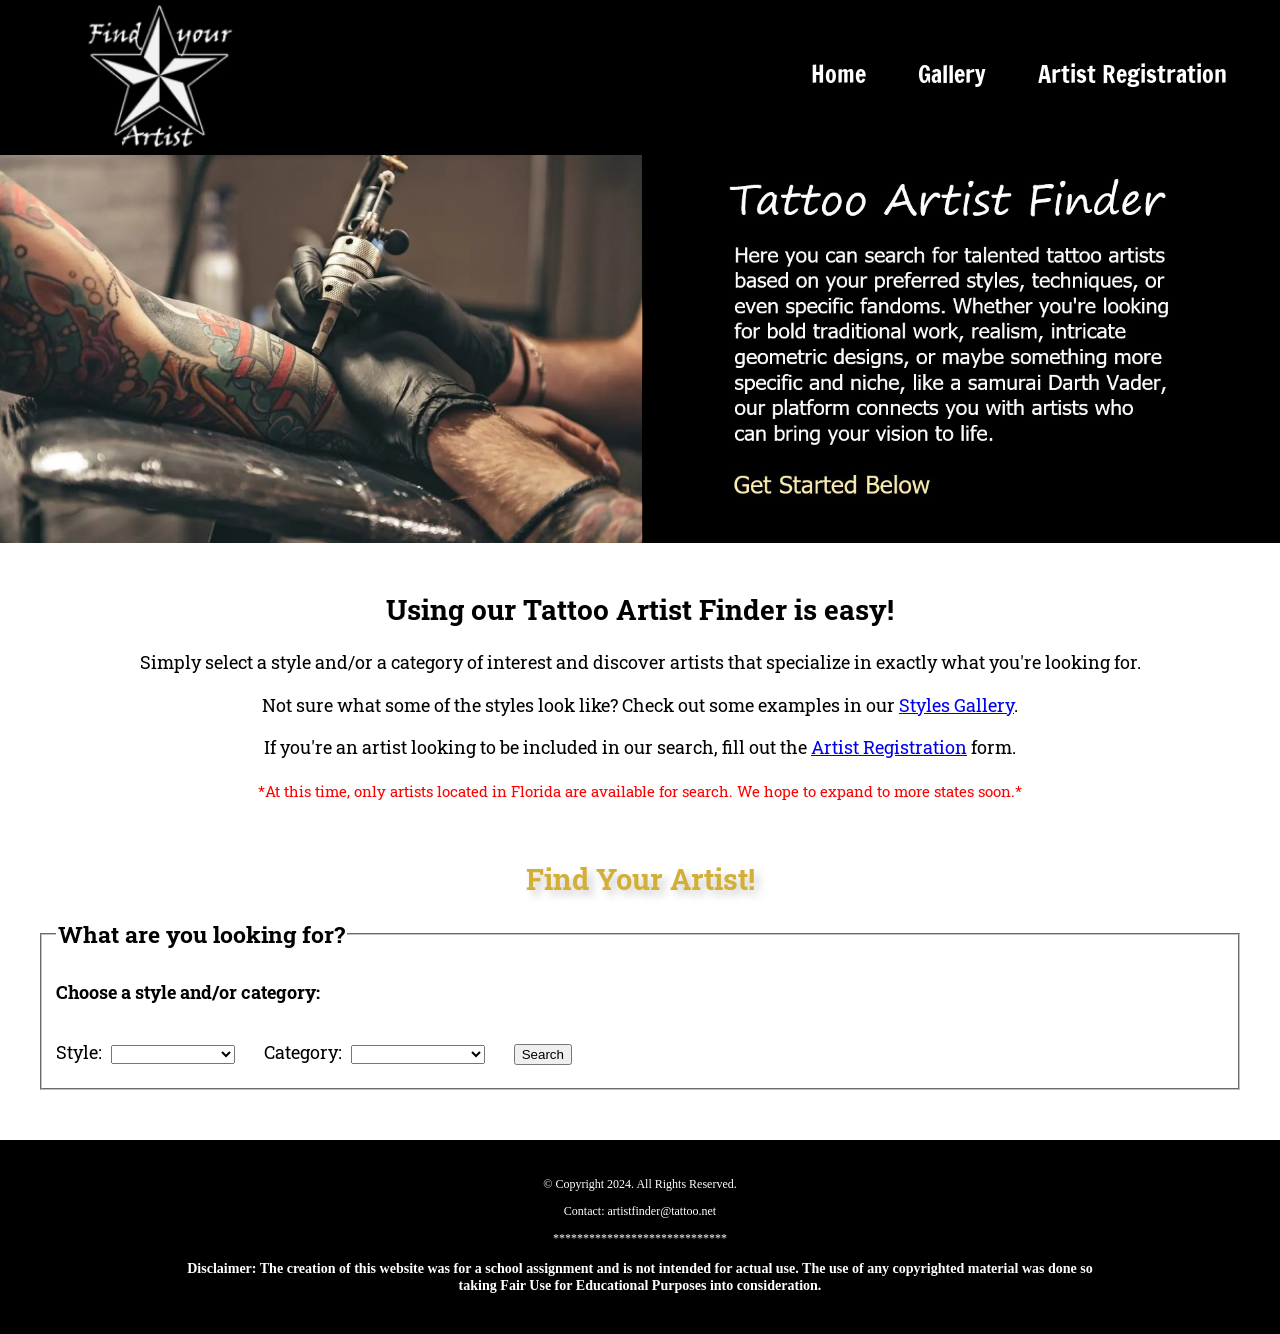
<file: index.html>
<!DOCTYPE html>
<!-- This webpage [Home] was created by: Antonio Keefe -->
<!-- Updated:	11/08/2024 -->

<html lang="en">
<head>
	<title>Find Your Artist | Tattoo Artist Finder</title>
	<meta charset="utf-8">
	<link rel="stylesheet" href="css/styles.css">
	<meta name="viewport" content="width=device-width, initial-scale=1">
	<meta name="description" content="Tattoo Artist Finder is a search platform dedicated to helping customers find the right artist for the right job.">
	<link href="https://fonts.googleapis.com/css2?family=Francois+One&family=Roboto+Slab&display=swap" rel="stylesheet">
	<link rel="shortcut icon" href="images/favicon.ico">
	<link rel="icon" type="image/png" sizes="32x32" href="images/favicon-32.png">
	<link rel="apple-touch-icon" sizes="180x180" href="images/apple-touch-icon.png">
	<link rel="icon" sizes="192x192" href="images/android-chrome-192.png">
</head>
<body>

	<!-- Skip to Content Link -->
	<a class="skip" href="#content">Skip to Content</a>

	<div id="container">
	
		<!-- Mobile Nav -->
		<nav class="mobile-nav">
			<div id="menu-links">
				<a href="index.html">Home</a>
				<a href="gallery.html">Gallery</a>
				<a href="registration.html">Artist Registration</a>
			</div>
			<a class="menu-icon" onclick="hamburger()">
				<div>&#9776;</div>
			</a>
		</nav>

		<!-- Use the header area for the website name or logo -->
		<header id="fya-logo">
			<a href="index.html"><img src="images/fya-logo.png" alt="Find Your Artist logo"></a>
		</header>
		
		<!-- Tablet, Desktop Nav -->
		<nav class="tablet-desktop">
			<ul>
				<li><a href="index.html">Home</a></li>
				<li><a href="gallery.html">Gallery</a></li>
				<li><a href="registration.html">Artist Registration</a></li>
			</ul>
		</nav>
		
		<!-- Hero Image -->
		<div id="hero">
			<img src="images/hero-getting-tat.jpg" alt="someone getting a tattoo">
		</div>
		
		<!-- Use the main area to add the main content of the webpage -->
		<main id="content">
		
			<div id="home" class="mobile">
			
				<h3>Using our Tattoo Artist Finder is easy!</h3>
				<p>Simply select a style and/or a category of interest and discover artists that specialize in exactly what you're looking for.</p>
				<p>Not sure what some of the styles look like? Check out some examples in our <a href="gallery.html">Styles Gallery</a>.</p>
				<p>If you're an artist looking to be included in our search, fill out the <a href="registration.html">Artist Registration</a> form.</p>
				<p><span class="warn">*At this time, only artists located in Florida are available for search. We hope to expand to more states soon.*</span><p>
				
			</div>
		
			<div id="home" class="tablet-desktop">
			
				<h2>Using our Tattoo Artist Finder is easy!</h2>				
				<p>Simply select a style and/or a category of interest and discover artists that specialize in exactly what you're looking for.</p>
				<p>Not sure what some of the styles look like? Check out some examples in our <a href="gallery.html">Styles Gallery</a>.</p>
				<p>If you're an artist looking to be included in our search, fill out the <a href="registration.html">Artist Registration</a> form.</p>
				<p><span class="warn">*At this time, only artists located in Florida are available for search. We hope to expand to more states soon.*</span><p>
								
			</div>
			
			<div id="search-form">
			
				<h3><span class="action">Find Your Artist!</span></h3>
				
				<form class="search-form-grid" onsubmit="searchArtists(); return false;"> <!-- Start Form -->

					<fieldset>
						<legend>What are you looking for?</legend>
						<h4>Choose a style and/or category:</h4>
						<label for="styles">Style:</label>
						<select name="styles" id="styles">
							<option value="blank"></option>
							<option value="Traditional">Traditional</option>
							<option value="Neo-Traditional">Neo-Traditional</option>
							<option value="New School">New School</option>
							<option value="Embroidery">Embroidery</option>
							<option value="Watercolors">Watercolors</option>
							<option value="Murals">Murals</option>
							<option value="3-Dimensional">3-Dimensional</option>
							<option value="Realism/Portraits">Realism/Portraits</option>
							<option value="Biomechanical">Biomechanical</option>
							<option value="Mendala">Mendala</option>							
							<option value="Geometric">Geometric</option>
							<option value="Minimalist">Minimalist</option>
							<option value="Japanese">Japanese</option>
							<option value="Tribal">Tribal</option>
							<option value="Celtic">Celtic</option>
							<option value="Trash Polka">Trash Polka</option>
							<option value="Dotwork">Dotwork</option>
							<option value="Blackwork">Blackwork</option>
						</select>
						
						<label for="category">Category:</label>
						<select name="category" id="category">
							<option value="blank"></option>
							<option value="Disney">Disney</option>
							<option value="Star Wars">Star Wars</option>
							<option value="Marvel/DC">Marvel/DC</option>
							<option value="Harry Potter">Harry Potter</option>
							<option value="Doctor Who">Doctor Who</option>
							<option value="Game of Thrones">Game of Thrones</option>
							<option value="Pokemon">Pokemon</option>
							<option value="Dragon Ball">Dragon Ball</option>
							<option value="Anime/Cartoons">Anime/Cartoons</option>
							<option value="Video Games">Video Games</option>
							<option value="Sci-Fi/Fantasy">Sci-Fi/Fantasy</option>
							<option value="Horror/Gothic">Horror/Gothic</option>
							<option value="Mythology">Mythology</option>							
							<option value="Animals/Nature">Animals/Nature</option>
							<option value="Cityscape/Skylines">Cityscape/Skylines</option>							
							<option value="Military">Military</option>
							<option value="Faith-Based">Faith-Based</option>
							<option value="Pride">Pride</option>
						</select>
						
						<input type="submit" id="search" value="Search" class="search-btn">
					</fieldset>	
																				
				</form>
				
				<div id="results"></div>
				
			</div>
									
		</main>
		
		<!-- Use the footer area to add webpage footer content -->
		<footer>
		
			<div class="copyright">
				<p>&copy; Copyright 2024. All Rights Reserved.</p>
				<p>Contact: <a href="mailto:akeefe@my.polk.edu">artistfinder@tattoo.net</a></p>
				<p>*****************************</p>
				<h3>Disclaimer: The creation of this website was for a school assignment and is not intended for actual use.
					The use of any copyrighted material was done so taking Fair Use for Educational Purposes into consideration.</h3>
			</div>
			
		</footer>
	
	</div>
	
	<script src="scripts/script.js"></script>
	<script src="scripts/searchArtists.js" defer></script>
	
</body>
</html>
</file>
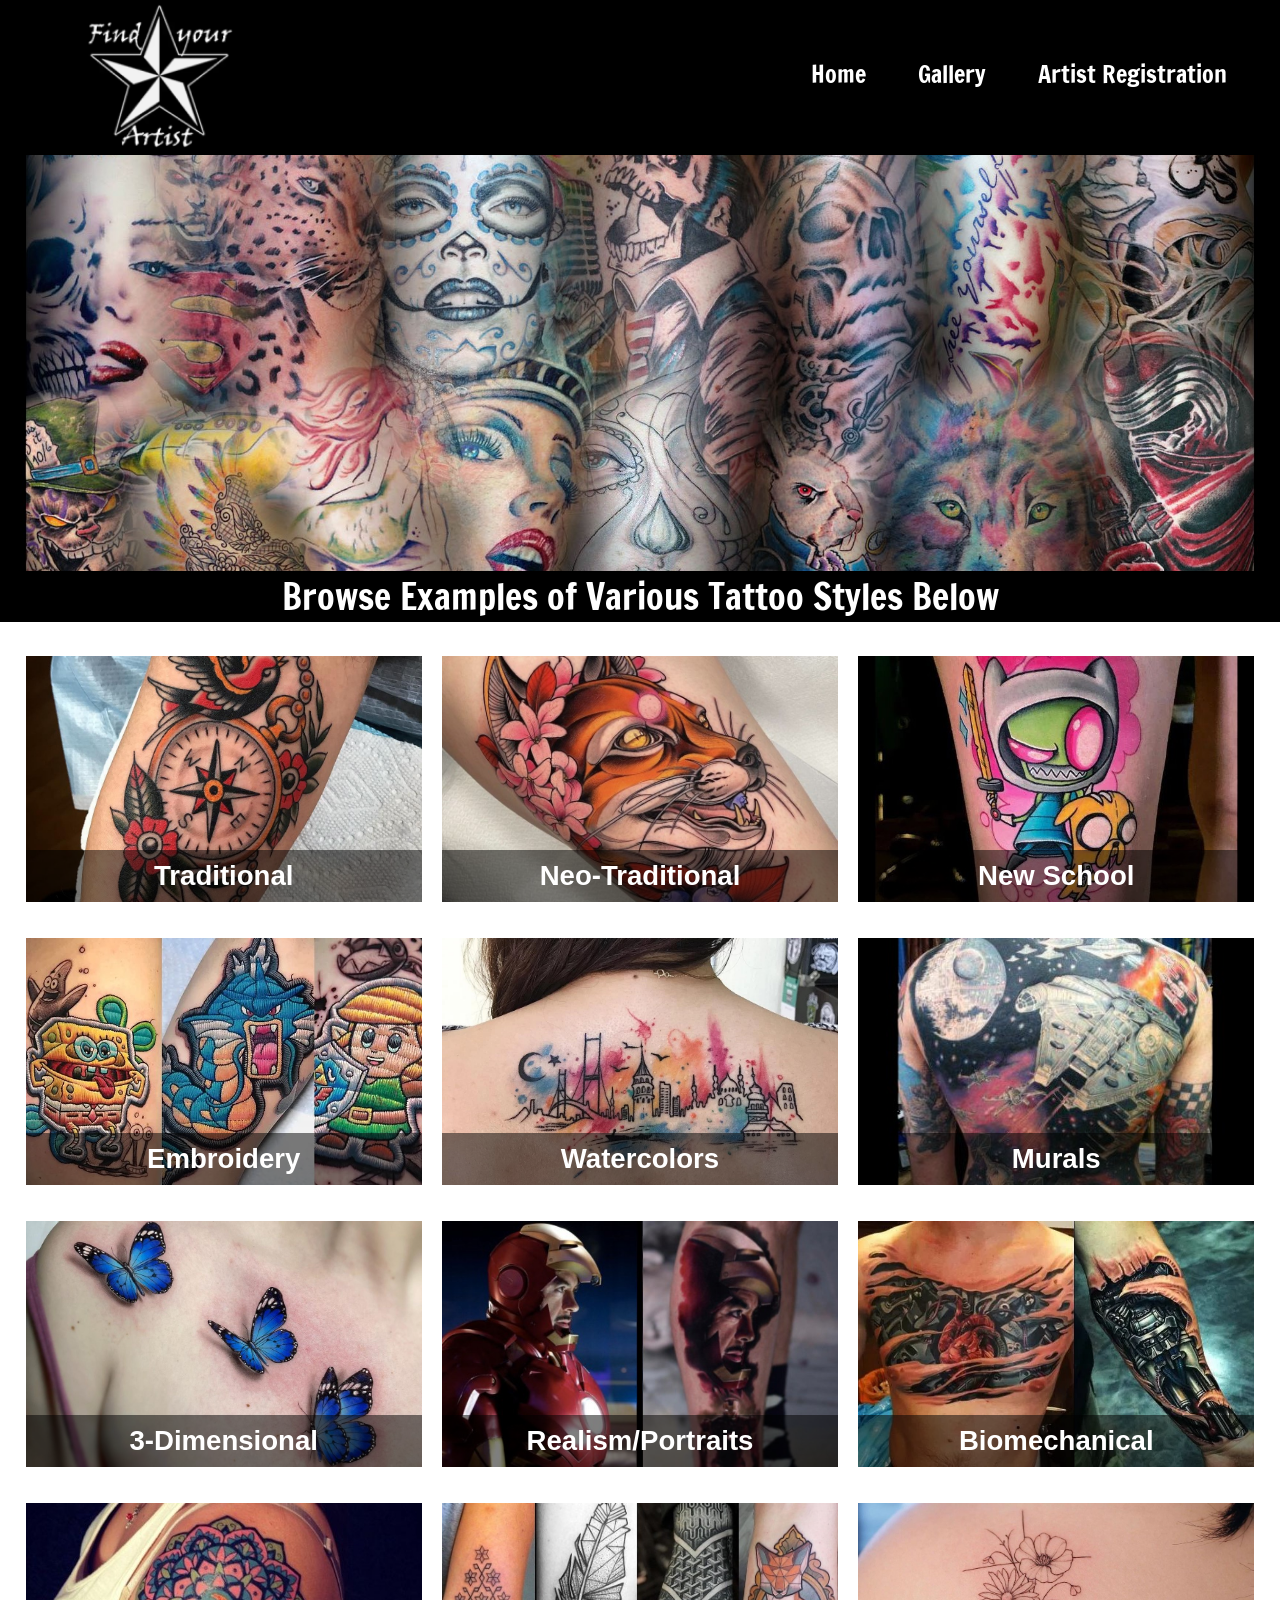
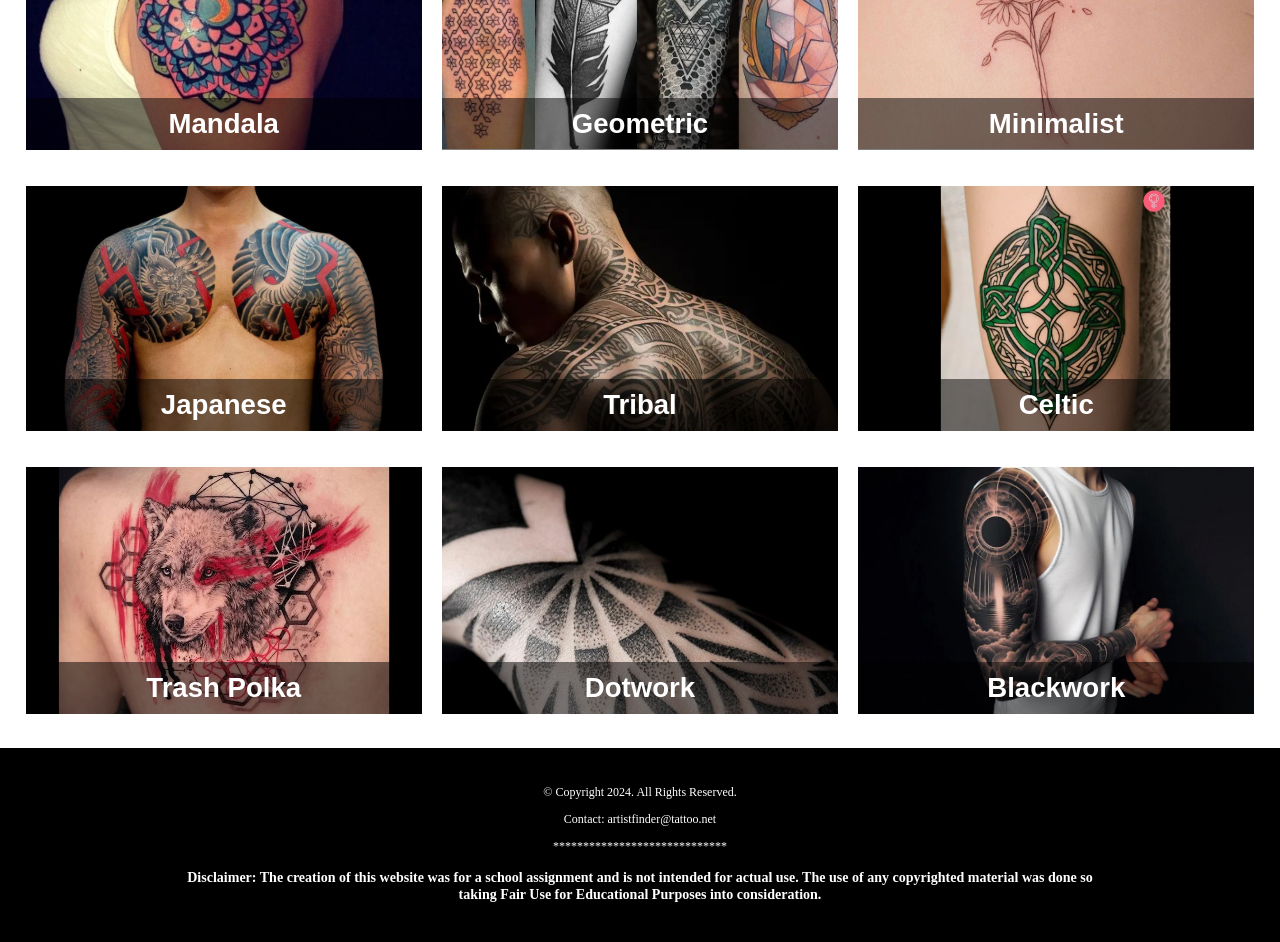
<file: gallery.html>
<!DOCTYPE html>
<!-- This webpage [Gallery] was created by: Antonio Keefe -->
<!-- Updated:	11/08/2024 -->

<html lang="en">
<head>
	<title>Styles Gallery | Tattoo Artist Finder</title>
	<meta charset="utf-8">
	<link rel="stylesheet" href="css/styles.css">
	<meta name="viewport" content="width=device-width, initial-scale=1">
	<meta name="description" content="A gallery showcasing different tattoo styles.">
	<link href="https://fonts.googleapis.com/css2?family=Francois+One&family=Roboto+Slab&display=swap" rel="stylesheet">
	<link rel="shortcut icon" href="images/favicon.ico">
	<link rel="icon" type="image/png" sizes="32x32" href="images/favicon-32.png">
	<link rel="apple-touch-icon" sizes="180x180" href="images/apple-touch-icon.png">
	<link rel="icon" sizes="192x192" href="images/android-chrome-192.png">
</head>
<body>

	<!-- Skip to Content Link -->
	<a class="skip" href="#content">Skip to Content</a>

	<div id="container">
	
		<!-- Mobile Nav -->
		<nav class="mobile-nav">
			<div id="menu-links">
				<a href="index.html">Home</a>
				<a href="gallery.html">Gallery</a>
				<a href="registration.html">Artist Registration</a>
			</div>
			<a class="menu-icon" onclick="hamburger()">
				<div>&#9776;</div>
			</a>
		</nav>

		<!-- Use the header area for the website name or logo -->
		<header id="fya-logo">
			<a href="index.html"><img src="images/fya-logo.png" alt="Find Your Artist logo"></a>
		</header>
		
		<!-- Tablet, Desktop Nav -->
		<nav class="tablet-desktop">
			<ul>
				<li><a href="index.html">Home</a></li>
				<li><a href="gallery.html">Gallery</a></li>
				<li><a href="registration.html">Artist Registration</a></li>
			</ul>
		</nav>
		
		<!-- Styles Hero Image -->
		<div id="hero">
			<img src="images/hero-styles-tat.jpg" alt="collage of various tattoos">
			<div class="hero-text">Browse Examples of Various Tattoo Styles Below</div>
		</div>
		
		<!-- Use the main area to add the main content of the webpage -->		
		<main id="content">
		
			<div class="grid">
			
				<figure class="frame">
					<a href="https://www.google.com/search?q=traditional+style+tattoos&udm=2" target="_blank">
					<img src="images/tat-traditional.jpg" alt="Traditional style tattoo">
					<div class="pic-text">Traditional</div></a>
				</figure>
				
				<figure class="frame"> <!-->
					<a href="https://www.google.com/search?q=neo-traditional+style+tattoos&udm=2" target="_blank">
					<img src="images/tat-neo.jpg" alt="Neo-Traditional style tattoo">
					<div class="pic-text">Neo-Traditional</div></a>
				</figure>
				
				<figure class="frame">
					<a href="https://www.google.com/search?q=new+school+style+tattoos&udm=2" target="_blank">
					<img src="images/tat-new-school.jpg" alt="New School style tattoo">
					<div class="pic-text">New School</div></a>
				</figure>
				
				<figure class="frame">
					<a href="https://www.google.com/search?q=embroidery+style+tattoos&udm=2" target="_blank">
					<img src="images/tat-embroidery.jpg" alt="Embroidery style tattoo">
					<div class="pic-text">Embroidery</div></a>
				</figure>
				
				<figure class="frame">
					<a href="https://www.google.com/search?q=watercolor+style+tattoos&udm=2" target="_blank">
					<img src="images/tat-watercolor.jpg" alt="Watercolor style tattoo">
					<div class="pic-text">Watercolors</div></a>
				</figure>
										
				<figure class="frame">
					<a href="https://www.google.com/search?q=back+mural+tattoo&udm=2" target="_blank">
					<img src="images/tat-mural.jpg" alt="Mural style tattoo">
					<div class="pic-text">Murals</div></a>
				</figure>
							
				<figure class="frame">
					<a href="https://www.google.com/search?q=3-dimensional+tattoos&udm=2" target="_blank">
					<img src="images/tat-3d.jpg" alt="3-D style tattoo">
					<div class="pic-text">3-Dimensional</div></a>
				</figure>
				
				<figure class="frame">
					<a href="https://www.google.com/search?q=realism+style+tattoos&udm=2" target="_blank">
					<img src="images/tat-realism.jpg" alt="Realism/Portrait style tattoo">
					<div class="pic-text">Realism/Portraits</div></a>
				</figure>
											
				<figure class="frame">
					<a href="https://www.google.com/search?q=biomechanical+tattoos&udm=2" target="_blank">
					<img src="images/tat-biomech.jpg" alt="Biomechanical style tattoo">
					<div class="pic-text">Biomechanical</div></a>
				</figure>
				
				<figure class="frame"> <!-->
					<a href="https://www.google.com/search?q=mandala+style+tattoos&udm=2" target="_blank">
					<img src="images/tat-mandala.jpg" alt="Mandala style tattoo">
					<div class="pic-text">Mandala</div></a>
				</figure>
				
				<figure class="frame">
					<a href="https://www.google.com/search?q=geometric+style+tattoos&udm=2" target="_blank">
					<img src="images/tat-geometric.jpg" alt="Geometric style tattoo">
					<div class="pic-text">Geometric</div></a>
				</figure>
					
				<figure class="frame">
					<a href="https://www.google.com/search?q=minimalist+style+tattoos&udm=2" target="_blank">
					<img src="images/tat-minimal.jpg" alt="Minimalist style tattoo">
					<div class="pic-text">Minimalist</div></a>
				</figure>
				
				<figure class="frame">
					<a href="https://www.google.com/search?q=japanese+style+tattoos&udm=2" target="_blank">
					<img src="images/tat-japanese.jpg" alt="Japanese style tattoo">
					<div class="pic-text">Japanese</div></a>
				</figure>
				
				<figure class="frame">
					<a href="https://www.google.com/search?q=tribal+style+tattoos&udm=2" target="_blank">
					<img src="images/tat-tribal.jpg" alt="Tribal style tattoo">
					<div class="pic-text">Tribal</div></a>
				</figure>
				
				<figure class="frame">
					<a href="https://www.google.com/search?q=celtic+tattoos&udm=2" target="_blank">
					<img src="images/tat-celtic.jpg" alt="Celtic style tattoo">
					<div class="pic-text">Celtic</div></a>
				</figure>
				
				<figure class="frame">
					<a href="https://www.google.com/search?q=trash+polka+style+tattoos&udm=2" target="_blank">
					<img src="images/tat-trashpolka.jpg" alt="Trash Polka style tattoo">
					<div class="pic-text">Trash Polka</div></a>
				</figure>
				
				<figure class="frame">
					<a href="https://www.google.com/search?q=dotwork+tattoos&udm=2" target="_blank">
					<img src="images/tat-dotwork.jpg" alt="Dotwork style tattoo">
					<div class="pic-text">Dotwork</div></a>
				</figure>
				
				<figure class="frame">
					<a href="https://www.google.com/search?q=blackwork+style+tattoos&udm=2" target="_blank">
					<img src="images/tat-blackwork.jpg" alt="Blackwork style tattoo">
					<div class="pic-text">Blackwork</div></a>
				</figure>
			
			</div>
			
		</main>
		
		<!-- Use the footer area to add webpage footer content -->
		<footer>
			
			<div class="copyright">
				<p>&copy; Copyright 2024. All Rights Reserved.</p>
				<p>Contact: <a href="mailto:akeefe@my.polk.edu">artistfinder@tattoo.net</a></p>
				<p>*****************************</p>
				<h3>Disclaimer: The creation of this website was for a school assignment and is not intended for actual use.
					The use of any copyrighted material was done so taking Fair Use for Educational Purposes into consideration.</h3>
			</div>
			
		</footer>
	
	</div>
	
	<script src="scripts/script.js"></script>
	
</body>
</html>
</file>
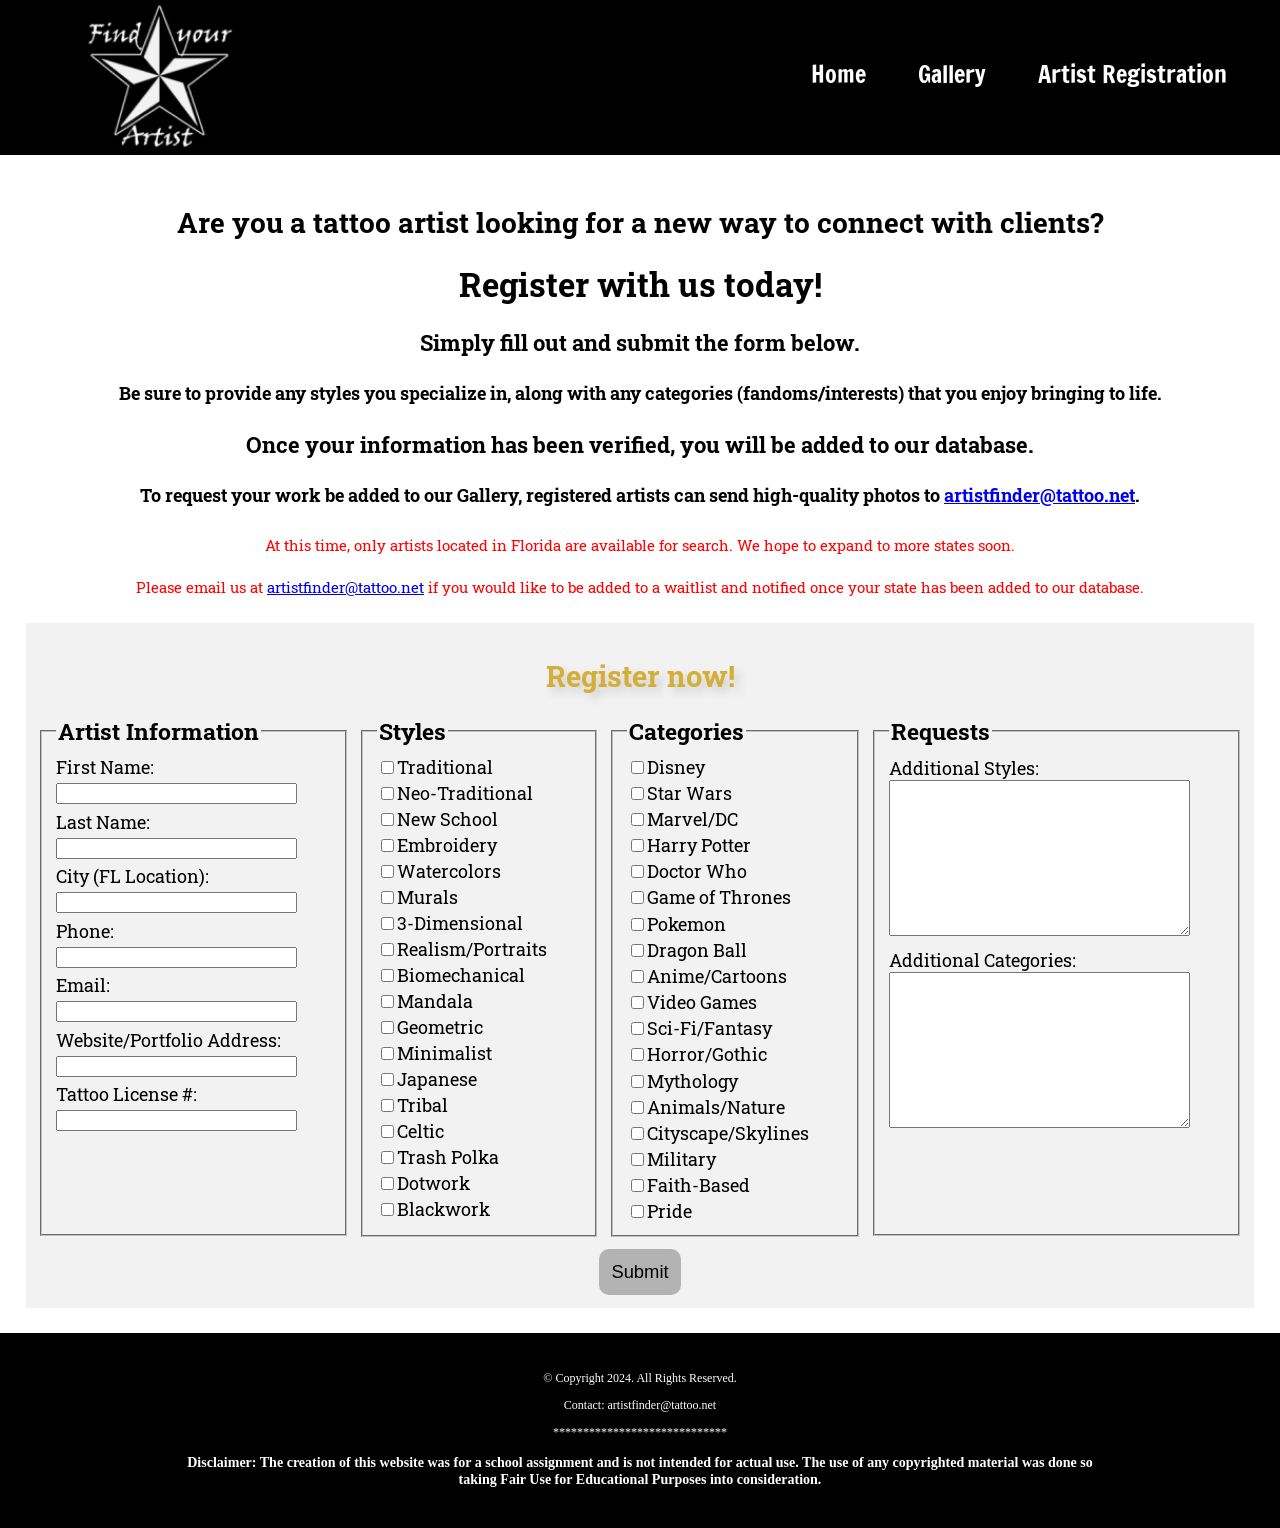
<file: registration.html>
<!DOCTYPE html>
<!-- This webpage [Artist Registration] was created by: Antonio Keefe -->
<!-- Updated:	11/08/2024 -->

<html lang="en">
<head>
	<title>Artist Registration | Tattoo Artist Finder</title>
	<meta charset="utf-8">
	<link rel="stylesheet" href="css/styles.css">
	<meta name="viewport" content="width=device-width, initial-scale=1">
	<meta name="description" content="Forward Fitness Club provides a complimentary one-week trial membership. Contact us today to learn more.">
	<link href="https://fonts.googleapis.com/css2?family=Francois+One&family=Roboto+Slab&display=swap" rel="stylesheet">
	<link rel="shortcut icon" href="images/favicon.ico">
	<link rel="icon" type="image/png" sizes="32x32" href="images/favicon-32.png">
	<link rel="apple-touch-icon" sizes="180x180" href="images/apple-touch-icon.png">
	<link rel="icon" sizes="192x192" href="images/android-chrome-192.png">
</head>
<body>

	<!-- Skip to Content Link -->
	<a class="skip" href="#content">Skip to Content</a>

	<div id="container">
	
		<!-- Mobile Nav -->
		<nav class="mobile-nav">
			<div id="menu-links">
				<a href="index.html">Home</a>
				<a href="gallery.html">Gallery</a>
				<a href="registration.html">Artist Registration</a>
			</div>
			<a class="menu-icon" onclick="hamburger()">
				<div>&#9776;</div>
			</a>
		</nav>

		<!-- Use the header area for the website name or logo -->
		<header id="fya-logo">
			<a href="index.html"><img src="images/fya-logo.png" alt="Find Your Artist logo"></a>
		</header>
		
		<!-- Tablet, Desktop Nav -->
		<nav class="tablet-desktop">
			<ul>
				<li><a href="index.html">Home</a></li>
				<li><a href="gallery.html">Gallery</a></li>
				<li><a href="registration.html">Artist Registration</a></li>
			</ul>
		</nav>
		
		<!-- Use the main area to add the main content of the webpage -->
		<main id="content">
		
			<div id="register">
			
				<h2>Are you a tattoo artist looking for a new way to connect with clients?</h2>
				<h1>Register with us today!</h1>
				<h3>Simply fill out and submit the form below.</h3>
				<h4>Be sure to provide any styles you specialize in, along with any categories (fandoms/interests) that you enjoy bringing to life.</h4>
				<h3>Once your information has been verified, you will be added to our database.</h3>
				<h4>To request your work be added to our Gallery, registered artists can send high-quality photos to <a href="mailto:akeefe@my.polk.edu?subject=Gallery Submission">artistfinder@tattoo.net</a>.</h4>
				<p><span class="warn">At this time, only artists located in Florida are available for search. We hope to expand to more states soon.</span></p>
				<p><span class="warn">Please email us at <a href="mailto:akeefe@my.polk.edu?subject=Out of State Waitlist">artistfinder@tattoo.net</a> if you would like to be added to a waitlist and notified once your state has been added to our database.</span></p>
				
			</div>
			
			<div id="reg-form">
			
				<h3><span class="action">Register now!</span></h3>
				
				<form class="reg-form-grid" onsubmit="alert('Thank you for registering! You will be notified once your information has been verified and you have been added to our database.')"><!-- Start Form -->
				
					<fieldset>
						<legend>Artist Information</legend>						
						<label for="fName">First Name:</label> <input type="text" name="fName" id="fName" size="28" required>						
						<label for="lName">Last Name:</label> <input type="text" name="lName" id="lName" size="28" required>
						<label for="city">City (FL Location):</label> <input type="text" name="city" id="city" size="28" required>						
						<label for="phone">Phone:</label> <input type="tel" name="phone" id="phone" size="28" required>	
						<label for="email">Email:</label> <input type="email" name="email" id="email" size="28" required>						
						<label for="site">Website/Portfolio Address:</label> <input type="text" name="site" id="site" size="28" required>						
						<label for="license">Tattoo License #:</label> <input type="text" name="license" id="license" size="28" required>
					</fieldset>
					
					<fieldset>
						<legend>Styles</legend>											
						<label for="traditional"><input type="checkbox" name="style" id="traditional" value="Traditional">Traditional</label>		
						<label for="neotraditional"><input type="checkbox" name="style" id="neotraditional" value="Neo-Traditional">Neo-Traditional</label>	
						<label for="newschool"><input type="checkbox" name="style" id="newschool" value="New School">New School</label>														
						<label for="embroid"><input type="checkbox" name="style" id="embroid" value="Embroidery">Embroidery</label>						
						<label for="watercol"><input type="checkbox" name="style" id="watercol" value="Watercolors">Watercolors</label>
						<label for="mural"><input type="checkbox" name="style" id="mural" value="Murals">Murals</label>						
						<label for="3d"><input type="checkbox" name="style" id="3d" value="3-Dimensional">3-Dimensional</label>												
						<label for="realism"><input type="checkbox" name="style" id="realism" value="Realism/Portraits">Realism/Portraits</label>						
						<label for="biomech"><input type="checkbox" name="style" id="biomech" value="Biomechanical">Biomechanical</label>
						<label for="mandala"><input type="checkbox" name="style" id="mandala" value="Mandala">Mandala</label>		
						<label for="geo"><input type="checkbox" name="style" id="geo" value="Geomtric">Geometric</label>
						<label for="minimal"><input type="checkbox" name="style" id="minimal" value="Minimalist">Minimalist</label>	
						<label for="japanese"><input type="checkbox" name="style" id="japanese" value="Japanese">Japanese</label>						
						<label for="tribal"><input type="checkbox" name="style" id="tribal" value="Tribal">Tribal</label>
						<label for="celtic"><input type="checkbox" name="style" id="celtic" value="Celtic">Celtic</label>	
						<label for="trashpolka"><input type="checkbox" name="style" id="trashpolka" value="Trash Polka">Trash Polka</label>	
						<label for="dot"><input type="checkbox" name="style" id="dot" value="Dotwork">Dotwork</label>							
						<label for="black"><input type="checkbox" name="style" id="black" value="Blackwork">Blackwork</label>
					</fieldset>
					
					<fieldset>
						<legend>Categories</legend>												
						<label for="disney"><input type="checkbox" name="category" id="disney" value="Disney">Disney</label>	
						<label for="starwars"><input type="checkbox" name="category" id="starwars" value="Star Wars">Star Wars</label>	
						<label for="marveldc"><input type="checkbox" name="category" id="marveldc" value="Marvel/DC">Marvel/DC</label>
						<label for="hpotter"><input type="checkbox" name="category" id="hpotter" value="Harry Potter">Harry Potter</label>
						<label for="drwho"><input type="checkbox" name="category" id="drwho" value="Doctor Who">Doctor Who</label>						
						<label for="got"><input type="checkbox" name="category" id="got" value="Game of Thrones">Game of Thrones</label>						
						<label for="pokemon"><input type="checkbox" name="category" id="pokemon" value="Pokemon">Pokemon</label>						
						<label for="dragonball"><input type="checkbox" name="category" id="dragonball" value="Dragon Ball">Dragon Ball</label>
						<label for="animetoon"><input type="checkbox" name="category" id="animetoon" value="Anime/Cartoons">Anime/Cartoons</label>						
						<label for="videogame"><input type="checkbox" name="category" id="videogame" value="Video Games">Video Games</label>						
						<label for="scifi"><input type="checkbox" name="category" id="scifi" value="Sci-Fi/Fantasy">Sci-Fi/Fantasy</label>						
						<label for="horror"><input type="checkbox" name="category" id="horror" value="Horror/Gothic">Horror/Gothic</label>						
						<label for="mythology"><input type="checkbox" name="category" id="mythology" value="Mythology">Mythology</label>
						<label for="animalnat"><input type="checkbox" name="category" id="animalnat" value="Animals/Nature">Animals/Nature</label>						
						<label for="citysky"><input type="checkbox" name="category" id="citysky" value="Cityscape/Skylines">Cityscape/Skylines</label>														
						<label for="military"><input type="checkbox" name="category" id="military" value="Military">Military</label>						
						<label for="faith"><input type="checkbox" name="category" id="faith" value="Faith-Based">Faith-Based</label>						
						<label for="pride"><input type="checkbox" name="category" id="pride" value="Pride">Pride</label>
					</fieldset>
					
					<fieldset>
						<legend>Requests</legend>
						
						<label for="addstyle">Additional Styles:</label>
						<textarea id="addstyle" name="addstyle" rows="10" cols="35"></textarea>
						
						<label for="addcategory">Additional Categories:</label>
						<textarea id="addcategory" name="addcategory" rows="10" cols="35"></textarea>	
					</fieldset>
					
					<input type="submit" id="submit" value="Submit" class="reg-btn">
					
				</form>
				
			</div>
		
		</main>
		
		<!-- Use the footer area to add webpage footer content -->
		<footer>
			
			<div class="copyright">
				<p>&copy; Copyright 2024. All Rights Reserved.</p>
				<p>Contact: <a href="mailto:akeefe@my.polk.edu">artistfinder@tattoo.net</a></p>
				<p>*****************************</p>
				<h3>Disclaimer: The creation of this website was for a school assignment and is not intended for actual use.
					The use of any copyrighted material was done so taking Fair Use for Educational Purposes into consideration.</h3>
			</div>
						
		</footer>
	
	</div>
	
	<script src="scripts/script.js"></script>
	
</body>
</html>
</file>
<file: css/styles.css>
/*
	Author: Antonio Keefe
	Date: 11/08/2024
	File Name: styles.css
*/

/* CSS Reset */
body, header, nav, main, footer, h1, div, img, ul, figure, figcaption, table, th, td {
    margin: 0;
    padding: 0;
    border: 0;
}

/* Style rules for body and images */
body {
    background-color: #000;
}

img {
    max-width: 100%;
    display: block;
}

/* Style rule for box sizing applies to all elements */
* {
    box-sizing: border-box;
}

/* Style rules for skip navigation link */
.skip {
    position: absolute;
    left: -999px;
}

.skip:focus {
    color: #000;
    background-color: #fff;
    text-decoration: none;
    padding: 0.5%;
    top: auto;
    left: auto;
    right: 1px;
    z-index: 1;
}

/* Begin style rules for mobile viewport */

/* Style rules for header */
header {
    top: 0;
    background-color: #000;
    height: 155px;
}

header img {
    margin: 0 auto;
}

/* Style rules for hamburger menu */
.mobile-nav a {
    color: #fff;
    font-family: 'Francois One', sans-serif;
    text-align: center;
    font-size: 2em;
    text-decoration: none;
    padding: 3%;
    display: block;
}

.mobile-nav a.menu-icon {
    display: block;
    position: absolute;
    right: 0;
    top: 0;
}

/* Show mobile class, hide tablet-desktop class and menu-links id */
.mobile {
    display: block;
}

.tablet-desktop, #menu-links {
    display: none;
}

/* Style rules for main content */
main {
    background: #fff;
    padding: 2%;
    font-size: 1.15em;
    font-family: 'Roboto Slab', serif;
}

.mobile h3 {
    text-shadow: 5px 5px 8px #ccc;
}

.warn {
    font-size: .8em;
    color: red;
}

.action {
    font-size: 1.35em;
    color: #d4af37;
    font-weight: bold;
    text-shadow: 5px 5px 8px #ccc;
}

.slant {
    font-style: italic;
}

.frame {
    position: relative;
    max-width: 450px;
    margin: 2% auto;
}

.pic-text {
    position: absolute;
    bottom: 0;
    background: rgba(0,0,0,0.5);
    color: #fff;
    width: 100%;
    padding: 20px;
    text-align: center;
    font-family: Verdana, Arial, sans-serif;
    font-size: 1.5em;
    font-weight: bold;
}

.hero-text {
    position: relative;
    text-align: center;
    color: white;
    font-family: 'Francois One', sans-serif;
    font-size: 1.0em;
}

.external-link {
    color: #666600;
    font-weight: bold;
    text-decoration: none;
}

#home {
    text-align: center;
}

#register {
    text-align: center;
}

.map {
    border: 2px solid #000;
    width: 95%;
    height: 50%;
}

#search-form {
    margin-top: 2%;
    padding: 1%;
}

#search-form h3 {
    text-align: center;
}

#reg-form {
    margin-top: 2%;
    background-color: #f2f2f2;
    padding: 1%;
}

#reg-form h3 {
    text-align: center;
}

/* Style rules for form elements */
fieldset, input, select, textarea {
    margin-bottom: 1%;
}

fieldset legend {
    font-weight: bold;
    font-size: 1.25em;
}

label {
    display: block;
    padding-top: 1%;
}

form #search {
    margin: 0 auto;
    display: block;
}

form #search:hover {
    background-color: black;
    color: gold;
}

form #submit {
    margin: 0 auto;
    border: none;
    display: block;
    padding: 1%;
    background-color: #b3b3b3;
    font-size: 1em;
    border-radius: 10px;
}

form #submit:hover {
    background-color: black;
    color: gold;
}

/* Style rules for footer content */
footer .copyright {
    margin: 0 auto;
    font-size: 0.75em;
    text-align: center;
    color: #fff;
    padding: 2% 2%;
    width: 75%;
}

footer p a {
    color: #fff;
    text-decoration: none;
}

/* Responsive Table Styles */
@media (max-width: 630px) {
    table thead {
        display: none;
    }

    table, table tbody, table tr, table td {
        display: block;
        width: 100%;
    }

    table tr {
        margin-bottom: 10px;
    }

    table td {
        text-align: right;
        padding-left: 50%;
        position: relative;
        white-space: normal;
        font-size: 3vw;
    }

    table td::before {
        content: attr(data-label);
        position: absolute;
        left: 0;
        width: 50%;
        padding-left: 5px;
        font-weight: bold;
        text-align: left;
        font-size: 3vw;
    }

    table td:last-child {
        border-bottom: 1px solid #ccc;
    }
}

/* Media Query for Tablet Viewport */
@media screen and (min-width: 630px), print {

/* Tablet Viewport: Show tablet-desktop class, hide mobile class */
.tablet-desktop {
    display: block;
}

.mobile, .mobile-nav {
    display: none;
}

/* Tablet Viewport: Style rule for header */
header {
    padding-bottom: 2%;
}

/* Tablet Viewport: Style rules for nav area */
nav {
    padding: 1%;
    margin-bottom: 1%;
}

nav ul {
    list-style-type: none;
    text-align: center;
}

nav li {
    font-size: 1.5em;
    font-family: 'Francois One', sans-serif;
    display: inline-block;
    border-right: 1px solid #fff;
}

nav li:last-child {
    border-right: none;
}

nav li a {
    padding: 0.1em 0.75em;
    display: block;
    color: #fff;
    text-decoration: none;
}

/* Tablet Viewport: Style rules for main content area */
main ul {
    margin: 0 0 4% 10%;
}

.grid {
    display: grid;
    grid-template-columns: auto auto auto;
    grid-gap: 20px;
}

.pic-text {
    font-size: 1em;
    padding: 10px;
}

.hero-text {
    font-size: 1.75em;
}

.grid-item4 {
    grid-column: 1 / span 3;
}

.map {
    width: 600px;
    height: 450px;
}

/* Tablet Viewport: Style rules for table */
table {
    width: 100%;
    table-layout: auto;
    border-collapse: collapse;
    overflow-x: auto;
    margin-top: 20px;
}

caption {
    font-size: 1.5em;
    font-weight: bold;
    padding: 1%;
}

th, td {
	font-size: 1.5vw;
	border: 1px solid #000;
    padding: 0.5rem;
    text-align: center;
    word-break: break-word;
    white-space: nowrap;
    overflow: hidden;
}

th {
    background-color: #000;
    color: #fff;
    font-size: 2vw;
}

tr:nth-child(odd) {
    background-color: #ccc;
}

/* Tablet Viewport: Style rule for form element */
form {
    width: auto;
}

#search-form label {
    position: relative;
    display: inline-block;
    margin-right: 5px;
}

#search-form select {
    margin-right: 25px;
}

form #search {
    display: inline-block;
}

form #submit {
    display: inline-block;
}

.search-form-grid {
    display: center;
}

.reg-form-grid {
    display: grid;
    grid-template-columns: auto auto;
    grid-gap: 10px;
}

.reg-btn {
    grid-column: 1 / span 2;
}

/* Tablet Viewport: Animation */
@-webkit-keyframes text-animation {
    0% { font-size: 1em; }
    50% { font-size: 2em; }
    100% { font-size: 1.35em; }
}

@keyframes text-animation {
    0% { font-size: 1em; }
    50% { font-size: 2em; }
    100% { font-size: 1.35em; }
}

figcaption {
    -webkit-animation-name: text-animation;
    animation-name: text-animation;
    -webkit-animation-delay: 3s;
    animation-delay: 3s;
    -webkit-animation-duration: 5s;
    animation-duration: 5s;
}

/* Media Query for Desktop Viewport */
@media screen and (min-width: 1015px), print {
    
    /* Desktop Viewport: Style rule for header */
    header {
        width: 25%;
        float: left;
        padding-bottom: 0;
    }
    
    /* Desktop Viewport: Style rules for nav area */
    nav {
        float: right;
        width: 70%;
        margin: 2em 1em 0 0;
    }
    
    nav ul {
        text-align: right;
    }
    
    nav li {
        border: none;
    }
    
    nav li a {
        padding: 0.5em 1em;
    }
    
    nav li a:hover {
        color: #000;
        background-color: #fff;
        transform: scale(1.1);
    }
    
    /* Desktop Viewport: Style rules for main content */
    main {
        clear: left;
    }
    
    main h1 {
        font-size: 1.8em;
    }
    
    article h3 {
        font-size: 1.75em;
    }
    
    .pic-text {
        font-size: 1.5em;
        padding: 10px;
    }
    
    .hero-text {
        font-size: 2.25em;
    }
        
    /* Desktop Viewport: Style rules for form elements */
    form {
        width: auto;
    }
        
    .reg-form-grid {
        display: grid;
        grid-template-columns: auto auto auto auto;
        grid-gap: 10px;
    }
    
    .reg-btn {
        grid-column: 1 / span 4;
    }
    
}

/* Media Query for Large Desktop Viewports */
@media screen and (min-width: 1921px) {
    
    #container {
        width: 1920px;
        margin: 0 auto;
    }
    
    table {
        width: 80%;
    }
    
}

/* Media Query for Print */
@media print {
    
    body {
        background-color: #fff;
        color: #000;
    }
    
}
</file>
